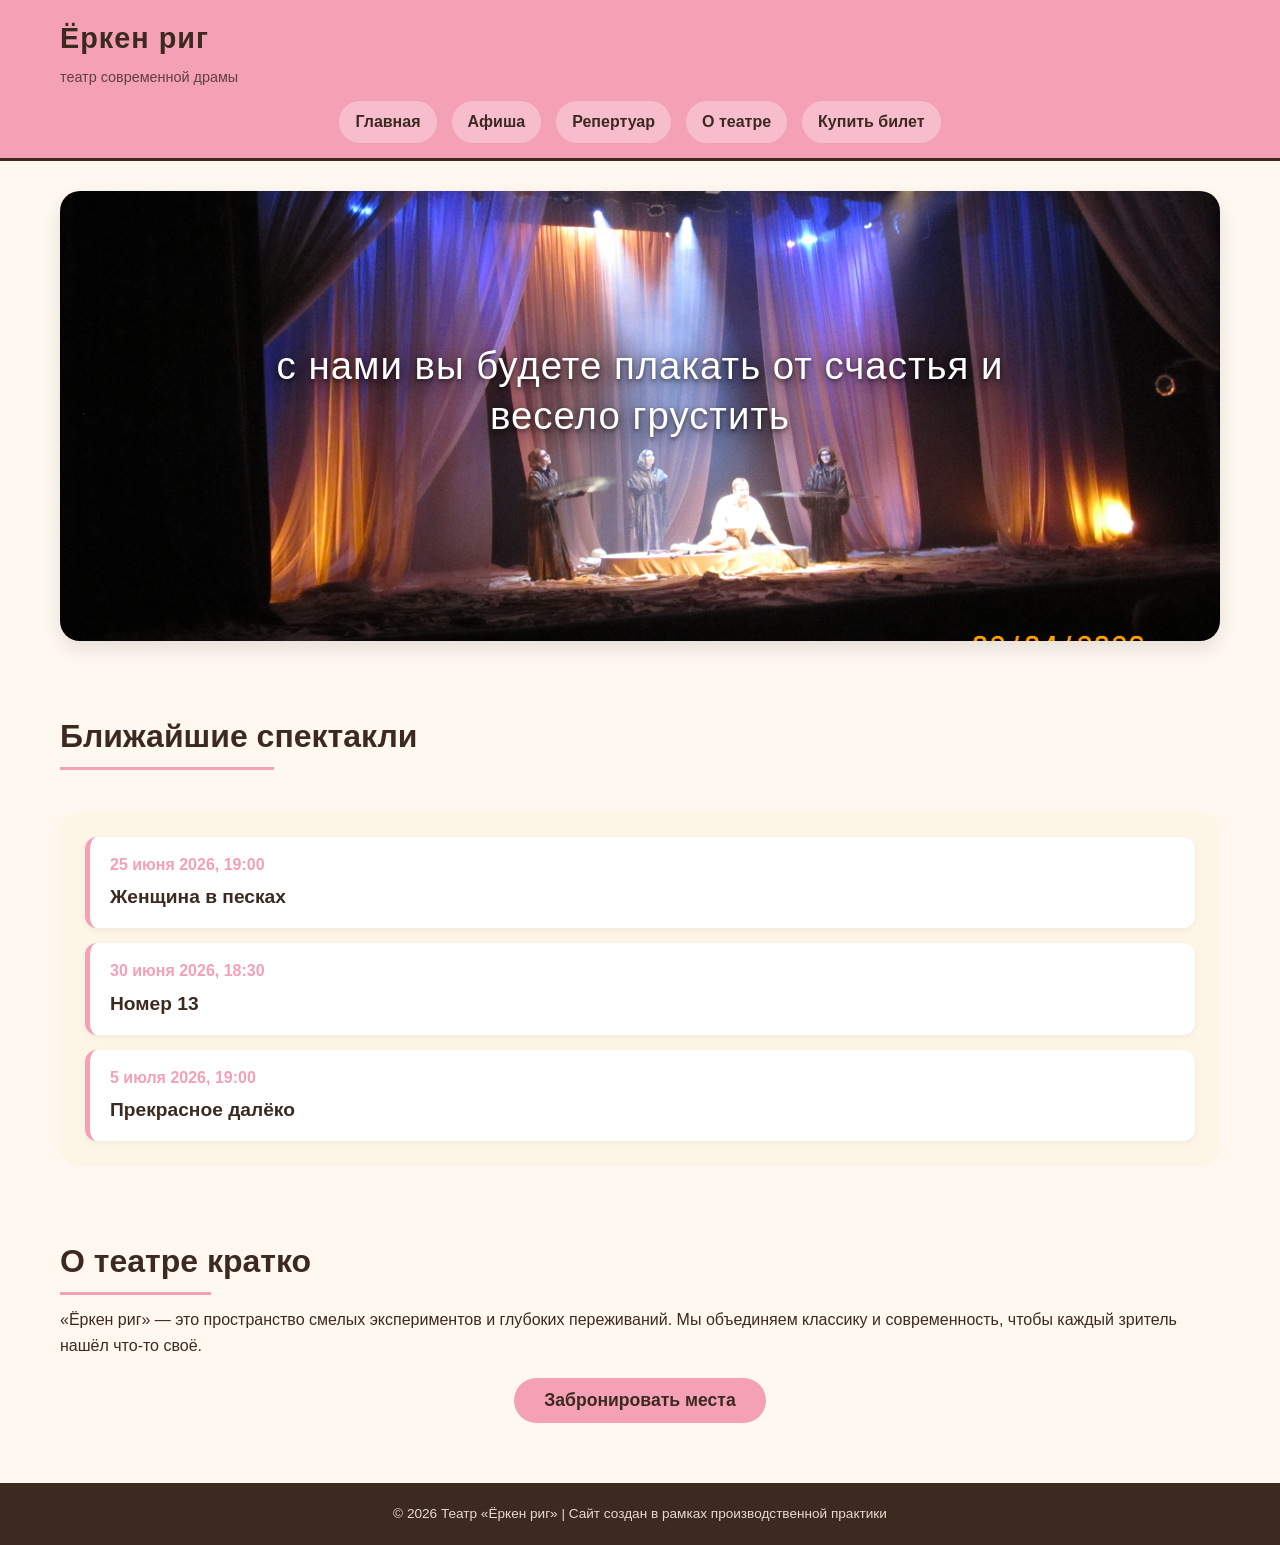
<file: index.html>
<!DOCTYPE html>
<html lang="ru">
<head>
    <meta charset="UTF-8">
    <meta name="viewport" content="width=device-width, initial-scale=1.0">
    <title>Ёркен риг — Главная</title>
    <link rel="stylesheet" href="style.css">
    <script src="script.js" defer></script>
</head>
<body>

<header>
    <div class="container">
        <h1>Ёркен риг</h1>
        <div class="tagline">театр современной драмы</div>
        <nav class="nav-menu">
            <a href="index.html">Главная</a>
            <a href="afisha.html">Афиша</a>
            <a href="repertoire.html">Репертуар</a>
            <a href="about.html">О театре</a>
            <a href="tickets.html">Купить билет</a>
        </nav>
    </div>
</header>

<main class="container">
    <div class="banner">
        <img src="жвп 2.JPG" alt="Баннер театра Ёркен риг">
        <div class="banner-text">с нами вы будете плакать от счастья и весело грустить</div>
    </div>

    <h2>Ближайшие спектакли</h2>
    <div class="afisha-list">
        <div class="afisha-item">
            <div class="afisha-date">25 июня 2026, 19:00</div>
            <div class="afisha-name">Женщина в песках</div>
        </div>
        <div class="afisha-item">
            <div class="afisha-date">30 июня 2026, 18:30</div>
            <div class="afisha-name">Номер 13</div>
        </div>
        <div class="afisha-item">
            <div class="afisha-date">5 июля 2026, 19:00</div>
            <div class="afisha-name">Прекрасное далёко</div>
        </div>
    </div>

    <h2>О театре кратко</h2>
    <p>«Ёркен риг» — это пространство смелых экспериментов и глубоких переживаний. Мы объединяем классику и современность, чтобы каждый зритель нашёл что-то своё.</p>

    <div style="text-align: center;">
        <button class="ticket-btn" onclick="alert('Нет.')">Забронировать места</button>
    </div>
</main>

<footer>
    <div class="container">
        © 2026 Театр «Ёркен риг» | Сайт создан в рамках производственной практики
    </div>
</footer>

</body>
</html>
</file>
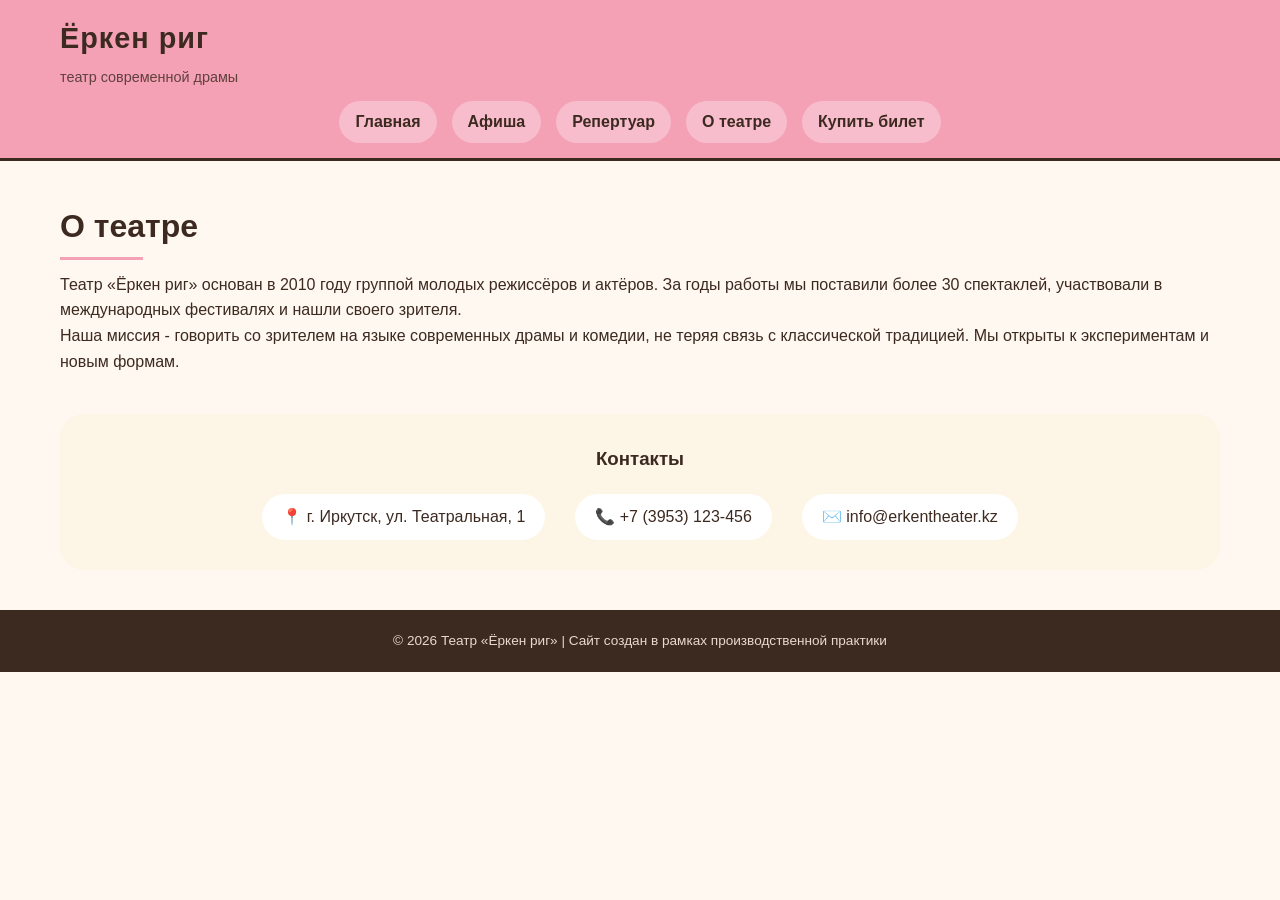
<file: about.html>
<!DOCTYPE html>
<html lang="ru">
<head>
    <meta charset="UTF-8">
    <meta name="viewport" content="width=device-width, initial-scale=1.0">
    <title>Ёркен риг — О театре</title>
    <link rel="stylesheet" href="style.css">
    <script src="script.js" defer></script>
</head>
<body>

<header>
    <div class="container">
        <h1>Ёркен риг</h1>
        <div class="tagline">театр современной драмы</div>
        <nav class="nav-menu">
            <a href="index.html">Главная</a>
            <a href="afisha.html">Афиша</a>
            <a href="repertoire.html">Репертуар</a>
            <a href="about.html">О театре</a>
            <a href="tickets.html">Купить билет</a>
        </nav>
    </div>
</header>

<main class="container">
    <h2>О театре</h2>
    <p>Театр «Ёркен риг» основан в 2010 году группой молодых режиссёров и актёров. За годы работы мы поставили более 30 спектаклей, участвовали в международных фестивалях и нашли своего зрителя.</p>
    <p>Наша миссия - говорить со зрителем на языке современных драмы и комедии, не теряя связь с классической традицией. Мы открыты к экспериментам и новым формам.</p>

    <div class="contacts">
        <h3 style="margin-bottom: 15px;">Контакты</h3>
        <div class="contacts-info">
            <div>📍 г. Иркутск, ул. Театральная, 1</div>
            <div>📞 +7 (3953) 123-456</div>
            <div>✉️ info@erkentheater.kz</div>
        </div>
    </div>
</main>

<footer>
    <div class="container">
        © 2026 Театр «Ёркен риг» | Сайт создан в рамках производственной практики
    </div>
</footer>

</body>
</html>
</file>
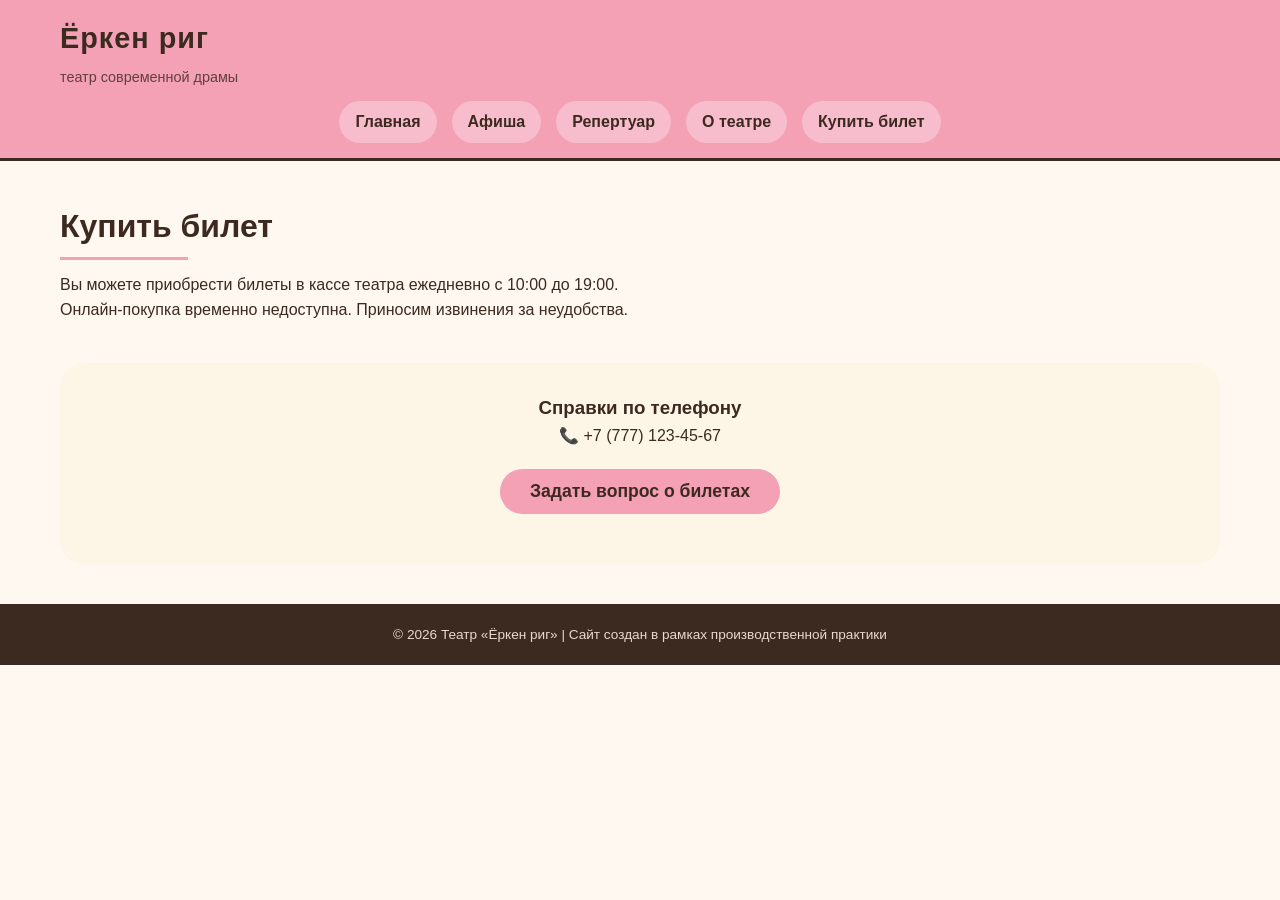
<file: tickets.html>
<!DOCTYPE html>
<html lang="ru">
<head>
    <meta charset="UTF-8">
    <meta name="viewport" content="width=device-width, initial-scale=1.0">
    <title>Ёркен риг — Билеты</title>
    <link rel="stylesheet" href="style.css">
    <script src="script.js" defer></script>
</head>
<body>

<header>
    <div class="container">
        <h1>Ёркен риг</h1>
        <div class="tagline">театр современной драмы</div>
        <nav class="nav-menu">
            <a href="index.html">Главная</a>
            <a href="afisha.html">Афиша</a>
            <a href="repertoire.html">Репертуар</a>
            <a href="about.html">О театре</a>
            <a href="tickets.html">Купить билет</a>
        </nav>
    </div>
</header>

<main class="container">
    <h2>Купить билет</h2>
    <p>Вы можете приобрести билеты в кассе театра ежедневно с 10:00 до 19:00.</p>
    <p>Онлайн-покупка временно недоступна. Приносим извинения за неудобства.</p>

    <div class="contacts">
        <h3>Справки по телефону</h3>
        <p>📞 +7 (777) 123-45-67</p>
        <button class="ticket-btn" onclick="alert('Билеты в кассе театра. Адрес: г. Иркутск, ул. Театральная, 1')">Задать вопрос о билетах</button>
    </div>
</main>

<footer>
    <div class="container">
        © 2026 Театр «Ёркен риг» | Сайт создан в рамках производственной практики
    </div>
</footer>

</body>
</html>
</file>
<file: style.css>
* {
    margin: 0;
    padding: 0;
    box-sizing: border-box;
}

body {
    font-family: 'Segoe UI', 'Roboto', 'Arial', sans-serif;
    line-height: 1.6;
    color: #3C2A21;
    background-color: #FFF8F0;
}

.container {
    max-width: 1200px;
    margin: 0 auto;
    padding: 0 20px;
}

header {
    background-color: #F4A0B5;
    color: #3C2A21;
    padding: 15px 0;
    border-bottom: 3px solid #3C2A21;
    position: sticky;
    top: 0;
    z-index: 100;
}

header h1 {
    font-size: 1.8rem;
    letter-spacing: 1px;
    margin-bottom: 5px;
}

.tagline {
    font-size: 0.9rem;
    color: #3C2A21;
    opacity: 0.8;
    margin-bottom: 12px;
}

.nav-menu {
    display: flex;
    flex-wrap: wrap;
    justify-content: center;
    gap: 15px;
    margin-top: 10px;
}

.nav-menu a {
    color: #3C2A21;
    text-decoration: none;
    font-weight: 600;
    padding: 8px 16px;
    border-radius: 30px;
    transition: background-color 0.2s;
    background-color: rgba(255, 255, 255, 0.3);
}

.nav-menu a:hover {
    background-color: rgba(255, 255, 255, 0.7);
}

.banner {
    position: relative;
    width: 100%;
    margin: 30px 0;
    border-radius: 20px;
    overflow: hidden;
    box-shadow: 0 8px 20px rgba(0,0,0,0.1);
}

.banner img {
    width: 100%;
    height: auto;
    display: block;
    object-fit: cover;
    max-height: 450px;
}

.banner-text {
    position: absolute;
    bottom: 200px;
    left: 50%;
    transform: translateX(-50%);
    color: white;
    font-size: 2.4rem;
    font-weight: normal;
    text-align: center;
    text-shadow: 0 4px 20px rgba(0, 0, 0, 0.7), 0 2px 4px rgba(0, 0, 0, 0.5);
    width: 90%;
    max-width: 800px;
    font-family: 'Segoe UI', 'Roboto', sans-serif;
    letter-spacing: 1px;
    line-height: 1.3;
}

h2 {
    color: #3C2A21;
    font-size: 2rem;
    margin: 40px 0 20px;
    position: relative;
    display: inline-block;
}

h2:after {
    content: '';
    position: absolute;
    bottom: -8px;
    left: 0;
    width: 60%;
    height: 3px;
    background-color: #F4A0B5;
}

.afisha-list {
    background: #FDF5E6;
    padding: 25px;
    border-radius: 20px;
    margin: 30px 0;
}

.afisha-item {
    background: white;
    padding: 15px 20px;
    margin-bottom: 15px;
    border-radius: 12px;
    border-left: 5px solid #F4A0B5;
    box-shadow: 0 2px 6px rgba(0,0,0,0.05);
}

.afisha-item:last-child {
    margin-bottom: 0;
}

.afisha-date {
    font-weight: bold;
    color: #F4A0B5;
}

.afisha-name {
    font-size: 1.2rem;
    font-weight: 600;
    margin-top: 5px;
}

.afisha-gallery {
    display: flex;
    flex-wrap: wrap;
    gap: 30px;
    justify-content: center;
    margin: 30px 0;
}

.afisha-card {
    background: white;
    border-radius: 16px;
    overflow: hidden;
    box-shadow: 0 4px 15px rgba(0,0,0,0.1);
    flex: 1;
    min-width: 250px;
    max-width: 350px;
    transition: transform 0.2s;
    border: 1px solid #F0E3D8;
}

.afisha-card:hover {
    transform: translateY(-5px);
}

.afisha-card img {
    width: 100%;
    height: 250px;
    object-fit: cover;
    display: block;
    cursor: pointer;
}

.afisha-card-text {
    padding: 15px 20px 20px;
}

.afisha-card-text .afisha-date {
    font-weight: bold;
    color: #F4A0B5;
    font-size: 1rem;
}

.afisha-card-text .afisha-name {
    font-size: 1.3rem;
    font-weight: 600;
    margin: 5px 0 8px;
    color: #3C2A21;
}

.afisha-card-text p {
    color: #5A4A3E;
    margin: 0;
}

.spectacles-grid {
    display: flex;
    flex-wrap: wrap;
    gap: 30px;
    margin: 30px 0;
}

.spectacle-card {
    background: white;
    flex: 1;
    min-width: 280px;
    border-radius: 20px;
    overflow: hidden;
    box-shadow: 0 5px 15px rgba(0,0,0,0.08);
    transition: transform 0.2s;
    border: 1px solid #F0E3D8;
}

.spectacle-card:hover {
    transform: translateY(-5px);
}

.spectacle-img {
    width: 100%;
    height: 200px;
    object-fit: cover;
    cursor: pointer;
}

.spectacle-card h3 {
    color: #3C2A21;
    font-size: 1.4rem;
    margin: 15px 15px 10px;
    border-left: 4px solid #F4A0B5;
    padding-left: 12px;
}

.spectacle-card p {
    margin: 0 15px 15px;
    color: #5A4A3E;
}

.contacts {
    background-color: #FDF5E6;
    padding: 30px;
    border-radius: 24px;
    margin: 40px 0;
    text-align: center;
}

.contacts-info {
    display: flex;
    flex-wrap: wrap;
    justify-content: center;
    gap: 30px;
    margin-top: 20px;
}

.contacts-info div {
    background: white;
    padding: 10px 20px;
    border-radius: 50px;
}

.ticket-btn {
    background-color: #F4A0B5;
    color: #3C2A21;
    border: none;
    padding: 12px 30px;
    font-size: 1.1rem;
    font-weight: bold;
    border-radius: 40px;
    cursor: pointer;
    transition: 0.2s;
    margin: 20px 0;
}

.ticket-btn:hover {
    background-color: #e68a9e;
    transform: scale(1.02);
}

footer {
    background-color: #3C2A21;
    color: #E8D9CC;
    text-align: center;
    padding: 20px 0;
    margin-top: 40px;
    font-size: 0.85rem;
}

.lightbox {
    display: none;
    position: fixed;
    z-index: 999;
    left: 0;
    top: 0;
    width: 100%;
    height: 100%;
    background-color: rgba(0, 0, 0, 0.85);
    overflow: auto;
    justify-content: center;
    align-items: center;
    flex-direction: column;
    text-align: center;
    padding: 40px 20px;
}

.lightbox-content {
    max-width: 90%;
    max-height: 80vh;
    border-radius: 12px;
    box-shadow: 0 10px 30px rgba(0, 0, 0, 0.5);
    display: block;
    margin: auto;
    object-fit: contain;
    background: white;
    padding: 8px;
}

.lightbox-caption {
    color: #eee;
    font-size: 1.1rem;
    margin-top: 16px;
    font-weight: 300;
    letter-spacing: 0.5px;
    max-width: 80%;
}

.lightbox-close {
    position: absolute;
    top: 25px;
    right: 40px;
    color: #fff;
    font-size: 45px;
    font-weight: bold;
    cursor: pointer;
    transition: 0.2s;
    line-height: 1;
}

.lightbox-close:hover {
    color: #F4A0B5;
    transform: scale(1.1);
}


@media (max-width: 768px) {
    .nav-menu {
        gap: 8px;
    }
    .nav-menu a {
        padding: 5px 12px;
        font-size: 0.85rem;
    }
    header h1 {
        font-size: 1.4rem;
    }
    .spectacles-grid {
        flex-direction: column;
    }
    h2 {
        font-size: 1.6rem;
    }
    .afisha-card {
        min-width: 100%;
        max-width: 100%;
    }
    .afisha-card img {
        height: 200px;
    }
    .banner-text {
        font-size: 1.3rem;
        bottom: 20px;
        width: 95%;
    }
    .lightbox-close {
        top: 15px;
        right: 25px;
        font-size: 35px;
    }
    .lightbox-caption {
        font-size: 0.95rem;
    }
}
</file>
